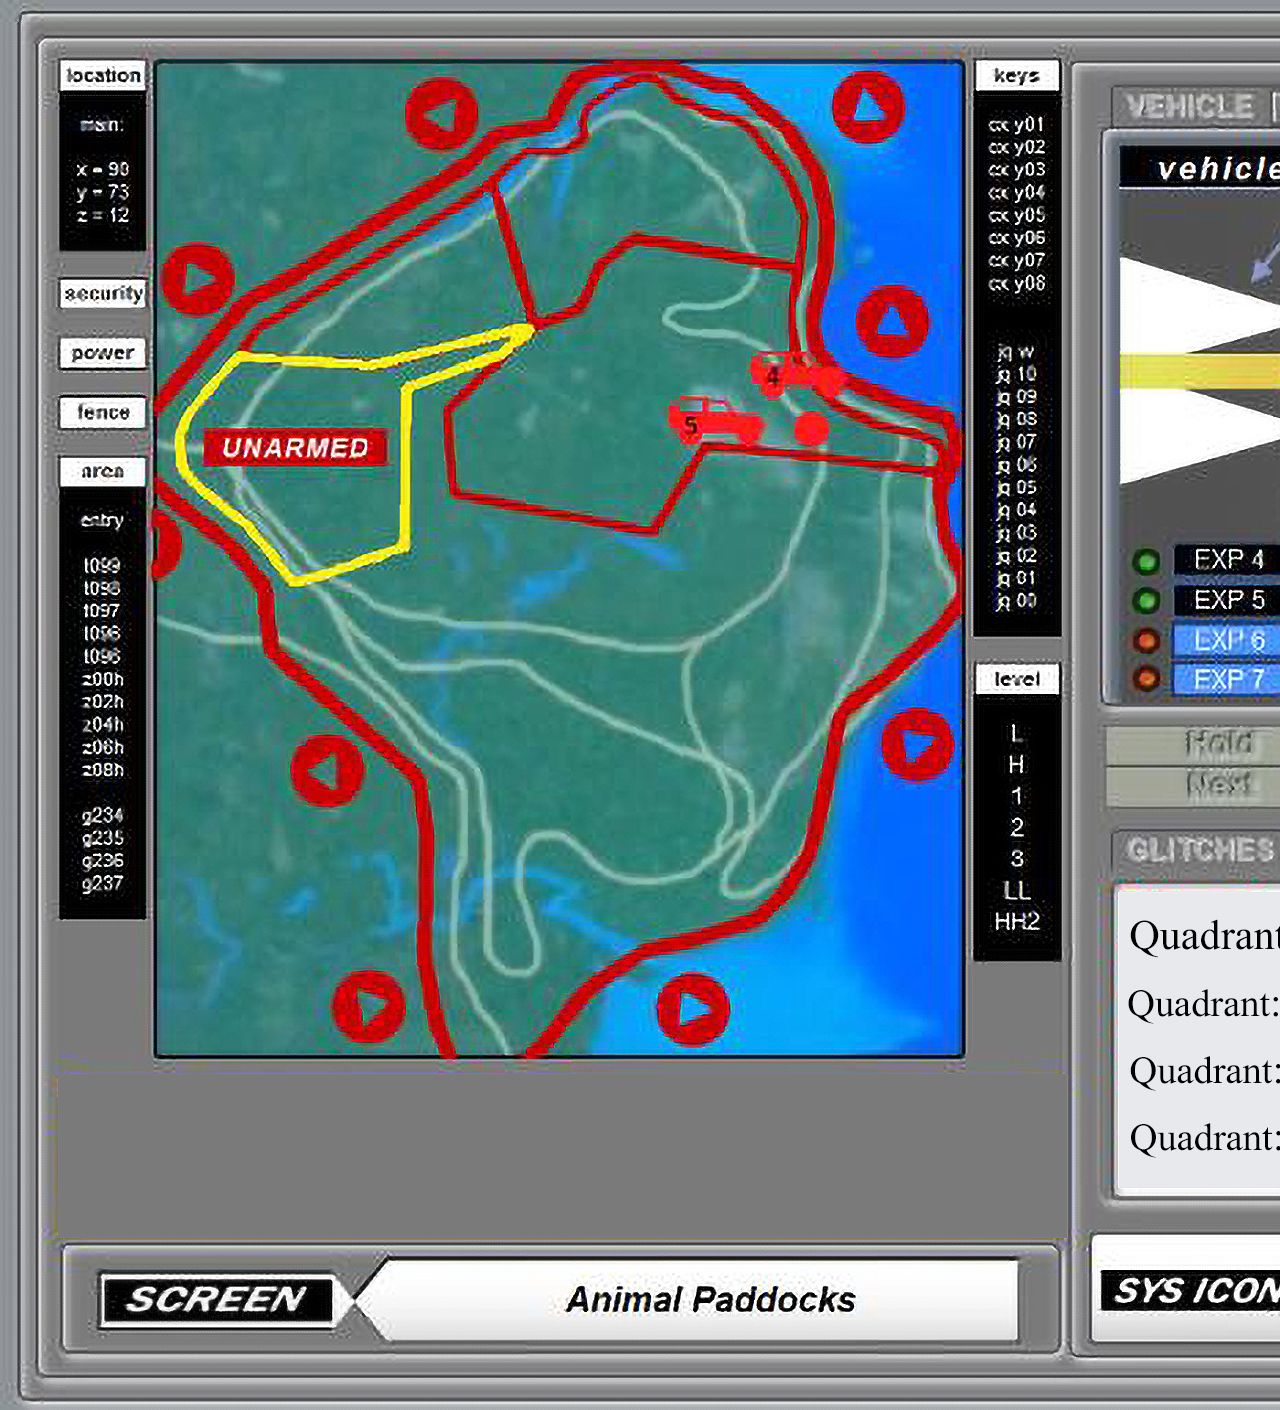
<file: index.html>
<!doctype html>
<html>
<head>
<meta charset="utf-8">
<title>Project 2</title>
<link href="info.css" rel="stylesheet" type="text/css">
</head>
	
<body>
<img src="images/main screen.jpg"  alt=""/>
	
	<a href="index-Trex.html">
	<img src="images/Rectangle 1_trex.png" class="Trex"  alt=""/>
	</a>
	
	<a href="index-Raptor.html">
	<img src="images/Rectangle 2_ Raptor.png" class="Raptor" alt=""/>
	</a>

	<a href="index-Herbivore.html">
	<img src="images/Rectangle 3_ Herb.png" class="Herbivore"  alt=""/>
	</a>

	<a href="index-Visitors">
	<img src="images/Rectangle 4_ visitors.png" class="Visitors" alt=""/>
	</a>
	
	<img src="images/Armed.png" class="armed" alt=""/> 
	
	<img src="images/no armed.png" class="noarmed" 
		 onMouseover="this.src='images/armed.png'"
		 onMouseout="this.src='images/no armed.png'" alt=""/>

	
	
</body>
</html>
</file>
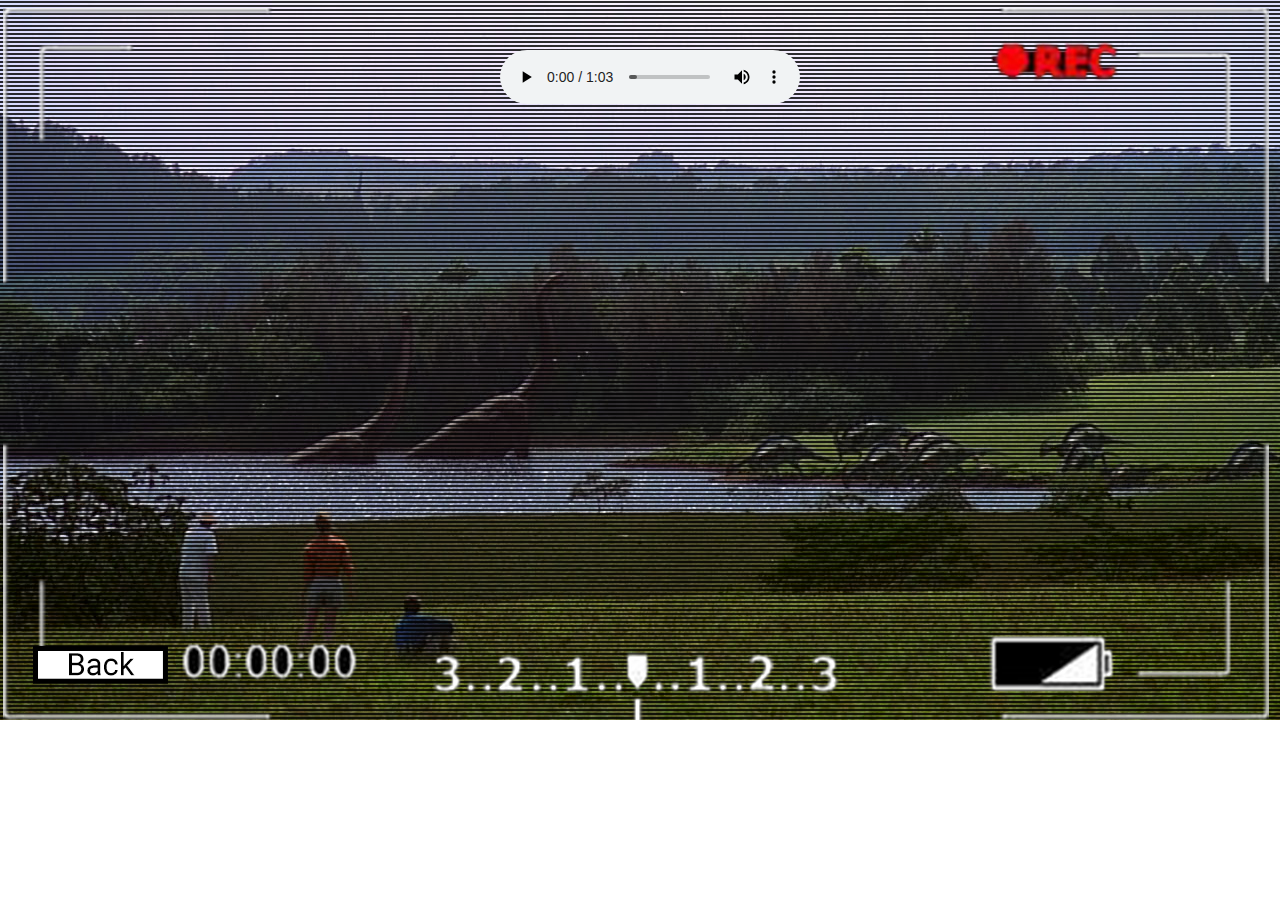
<file: index-Herbivore.html>
<!doctype html>
<html>
<head>
<meta charset="utf-8">
<title>Project 2</title>
<link href="info.css" rel="stylesheet" type="text/css">
</head>
	
<body>
<img src="images/dinos.jpg" alt=""/>
	
	<a href="Main screen.html">
<img src="images/Herb BACK selection.png" class="HerbBACK" alt=""/> 
	</a>

	<div class="player">
	<audio controls>
<source src="audio/zapsplat_animals_dinosaurs_forest_feeding_ambience_wind_trees_26136.mp3" >
	</audio>
	</div>
	
</body>
</html>
</file>
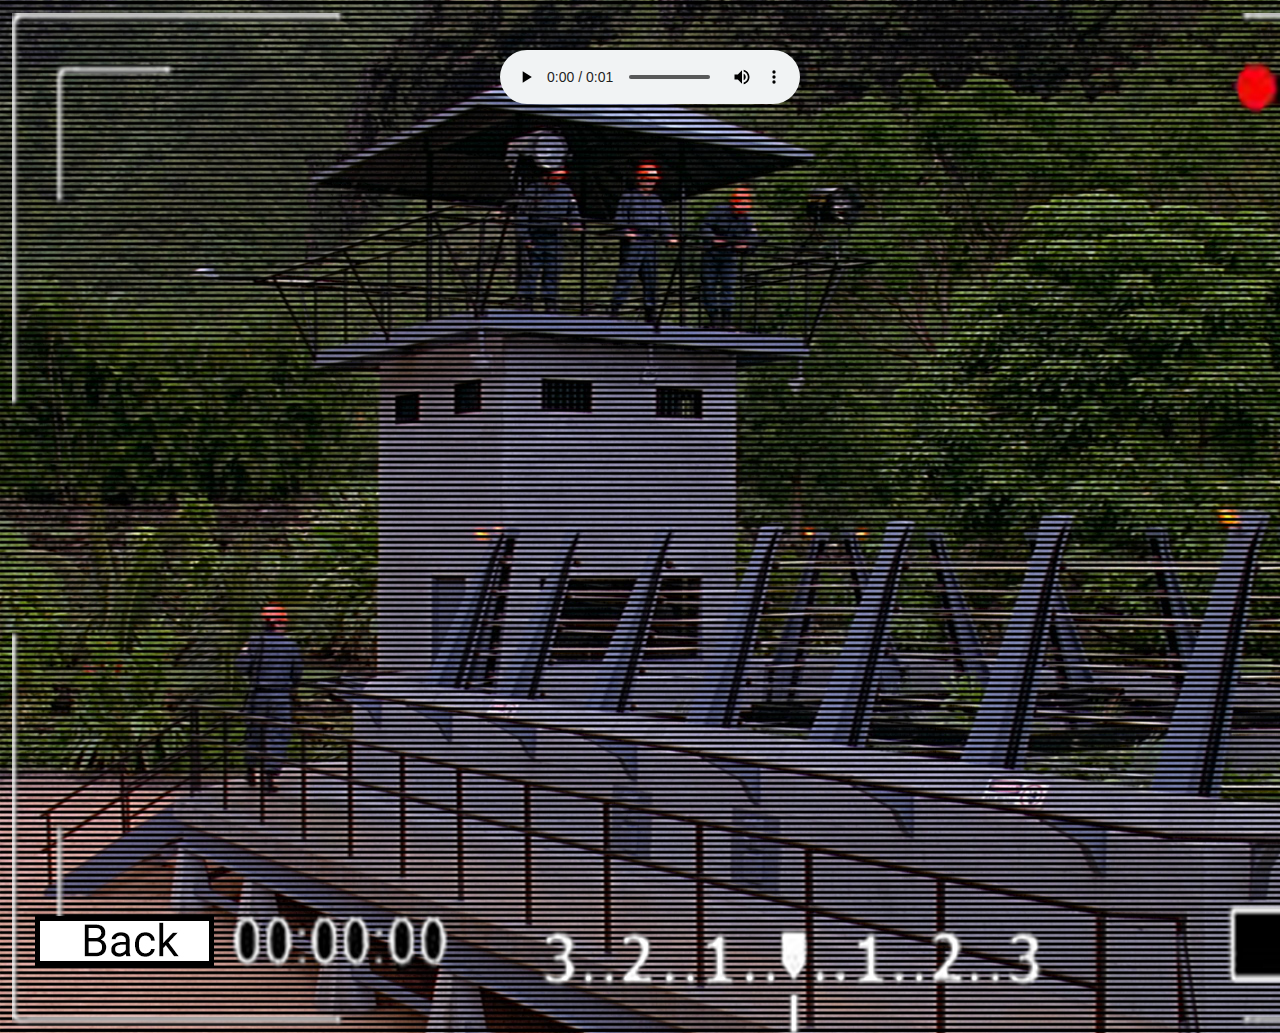
<file: index-Raptor.html>
<!doctype html>
<html>
<head>
<meta charset="utf-8">
<title>Project 2</title>
<link href="info.css" rel="stylesheet" type="text/css">
</head>
	
<body>
<img src="images/Raptor_pen.jpg"  alt=""/>
	
	<a href="Main screen.html">
	<img src="images/raptor BACK selection.png" class="raptorBACK" alt=""/> 
	</a>

	<div class="player">
	<audio controls>
<source src="audio/Jurassic Park Raptor-21675-Free-Loops.com.mp3" >
	</audio>
	</div>
	
</body>
</html>
</file>
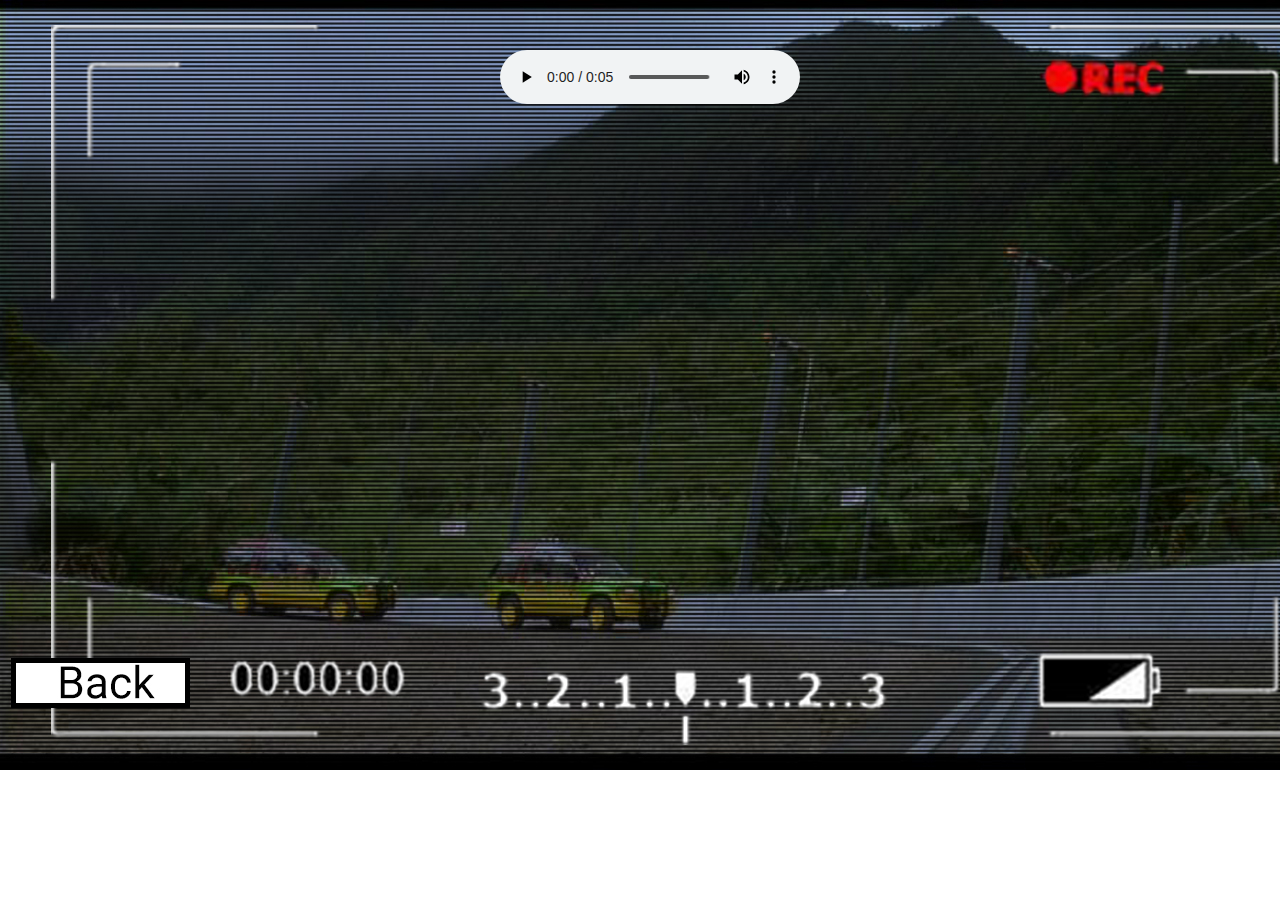
<file: index-Trex.html>
<!doctype html>
<html>
<head>
<meta charset="utf-8">
<title>Project 2</title>
<link href="info.css" rel="stylesheet" type="text/css">
</head>
	
<body>
<img src="images/trex paddock.jpg"  alt=""/>
	
	<a href="Main screen.html">
	<img src="images/Trex BACK selection.png" class="TrexBACK" alt=""/> 
	</a>
	
	
	
	
	
<div class="player">
  <audio controls>
<source src="audio/zapsplat_animals_dinosaur_large_growl_distant_dull_001_60152.mp3" >
	</audio>
	</div>
	
</body>
</html>
</file>
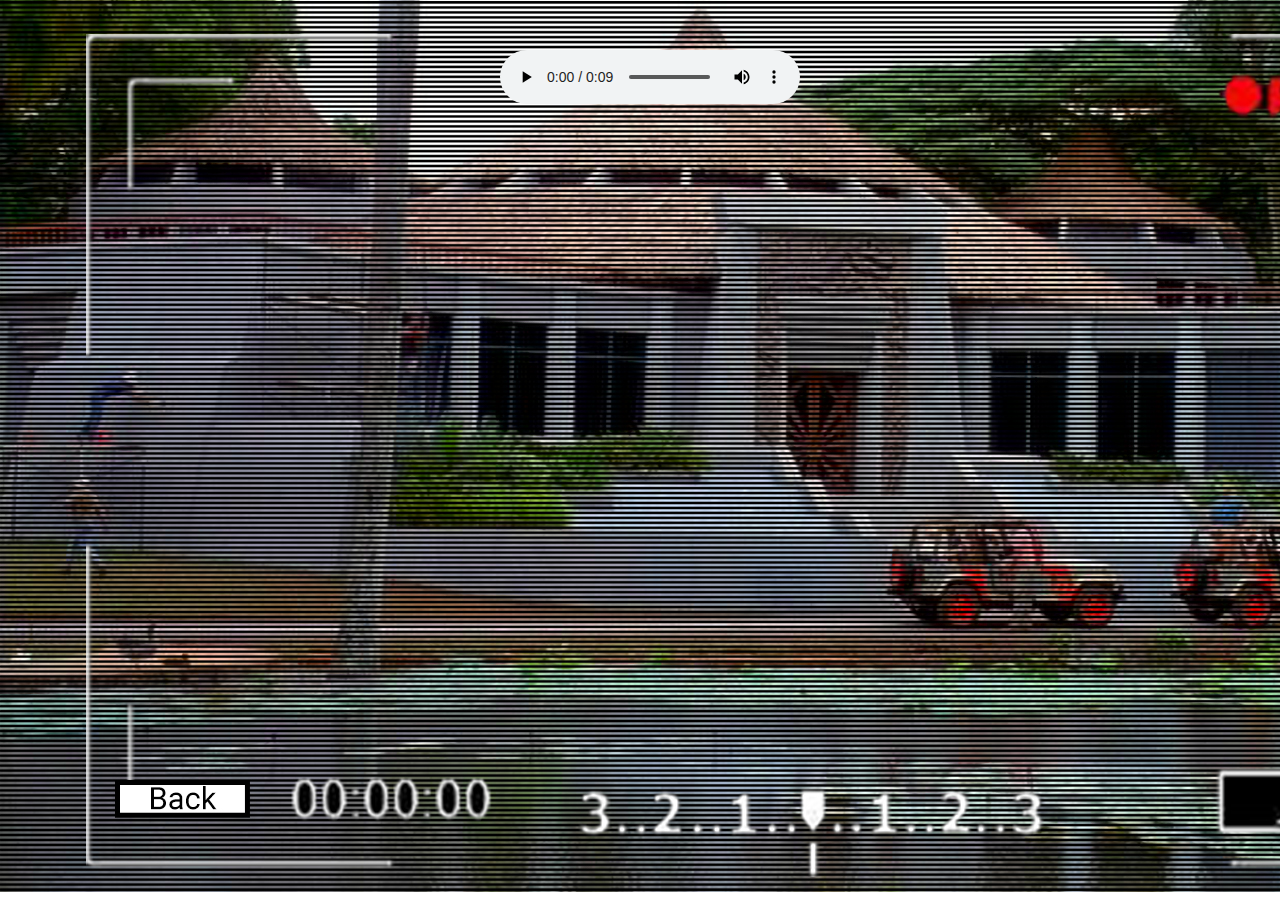
<file: index-Visitors.html>
<!doctype html>
<html>
<head>
<meta charset="utf-8">
<title>Project 2</title>
<link href="info.css" rel="stylesheet" type="text/css">
</head>
	
<body>
<img src="images/JP-VisitorCenter.jpg"  alt=""/> 
	
	<a href="Main screen.html">
	<img src="images/visitors BACK selection.png" class="visitorsBACK"  alt=""/> 
	</a>
	
	<div class="player">
	<audio controls>
<source src="audio/jungle.mp3" >
	</audio>
	</div>

</body>
</html>
</file>
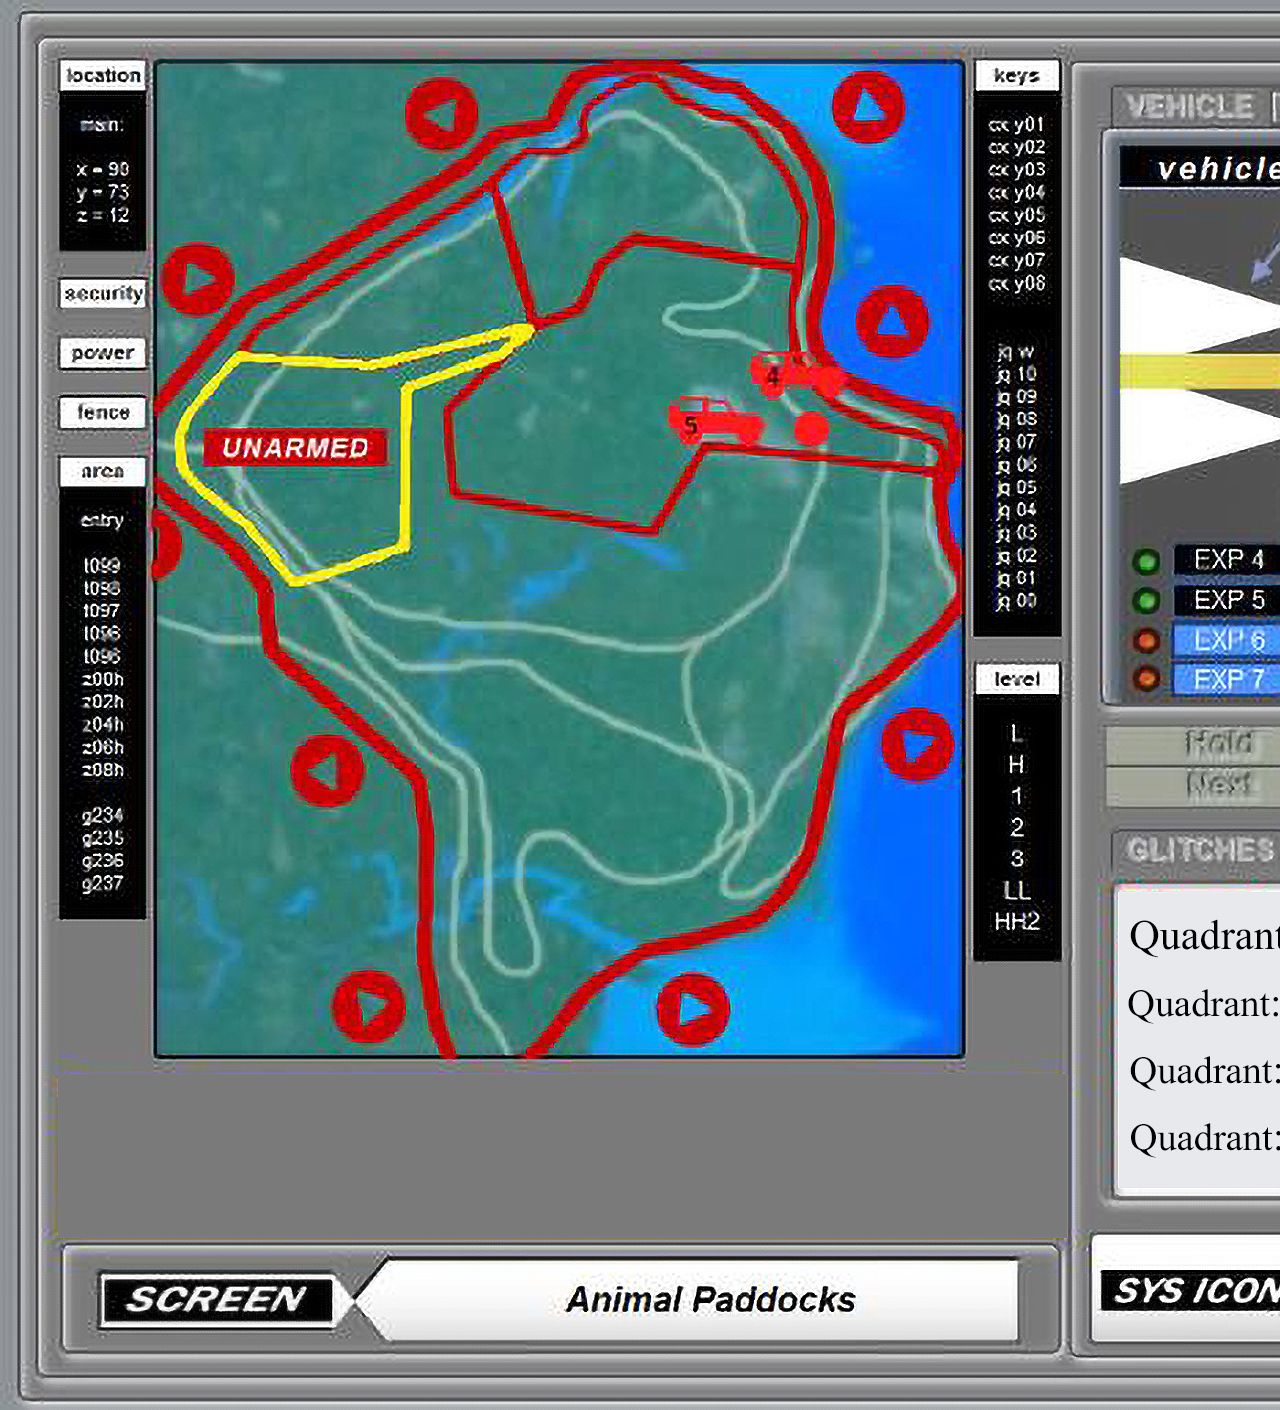
<file: Main screen.html>
<!doctype html>
<html>
<head>
<meta charset="utf-8">
<title>Project 2</title>
<link href="info.css" rel="stylesheet" type="text/css">
</head>
	
<body>
<img src="images/main screen.jpg"  alt=""/>
	
	
	<a href="index-Trex.html">
	<img src="images/Rectangle 1_trex.png" class="Trex" alt=""/>
	</a>
	
	<a href="index-Raptor.html">
	<img src="images/Rectangle 2_ Raptor.png" class="Raptor" alt=""/>
	</a>

	<a href="index-Herbivore.html">
	<img src="images/Rectangle 3_ Herb.png" class="Herbivore"  alt=""/>
	</a>

	<a href="index-Visitors.html">
	<img src="images/Rectangle 4_ visitors.png" class="Visitors" alt=""/>
	</a>
	
	<img src="images/Armed.png" class="armed" alt=""/> 
	
	<img src="images/no armed.png" class="noarmed" 
		 onMouseover="this.src='images/armed.png'"
		 onMouseout="this.src='images/no armed.png'" alt=""/>
	
	
</body>
</html>
</file>
<file: info.css>
@charset "utf-8";
body {
padding: 0;
margin: 0; }
img {position: absolute;}

audio {
	position: absolute;
}

.Trex{
	opacity: 0;
	  left: 1677px;
  top: 919px;

}

.Raptor{
	opacity: 0;
	  left: 1677px;
  top: 989px;

}

.Herbivore{
	opacity: 0;
	  left: 1677px;
  top: 1055px;

}

.Visitors{
	opacity: 0;
	  left: 1677px;
  top: 1127px;

}

.TrexBACK{
	opacity: 0;
	  left: 13px;
  top: 660px;

}

.raptorBACK{
	opacity: 0;
	  left: 37px;
  top: 918px;

}

.HerbBACK{
	opacity: 0;
	  left: 34px;
  top: 647px;

}

.visitorsBACK{
	opacity: 0;
	left: 116px;
  top: 781px;
}

.noarmed {
  left: 447px;
  top: 239px;
	transition: opacity 0s;

}

.noarmed:hover{
	opacity: 1;
}

.armed {
	 left: 447px;
  top: 239px;
}
.player{
	position: absolute;
	left: 500px;
	top: 50px;
	z-index: 100;
}
</file>
